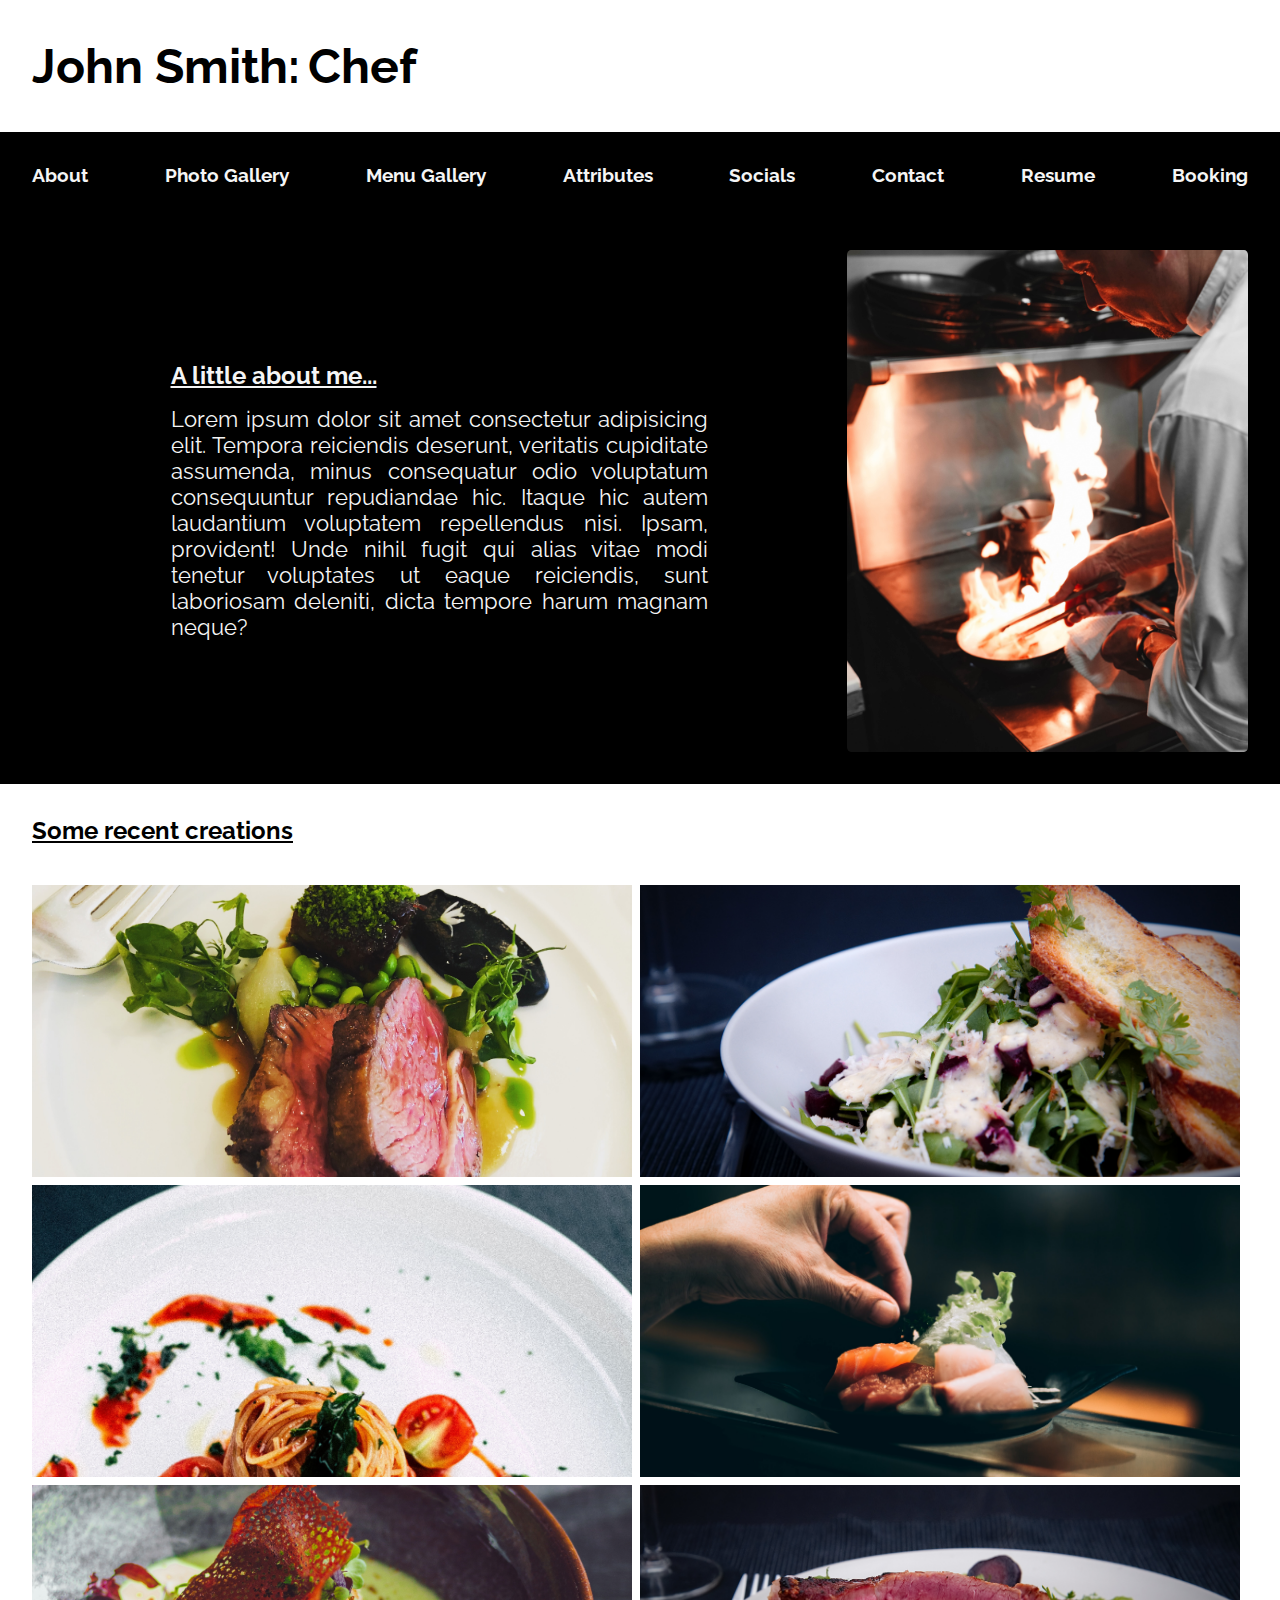
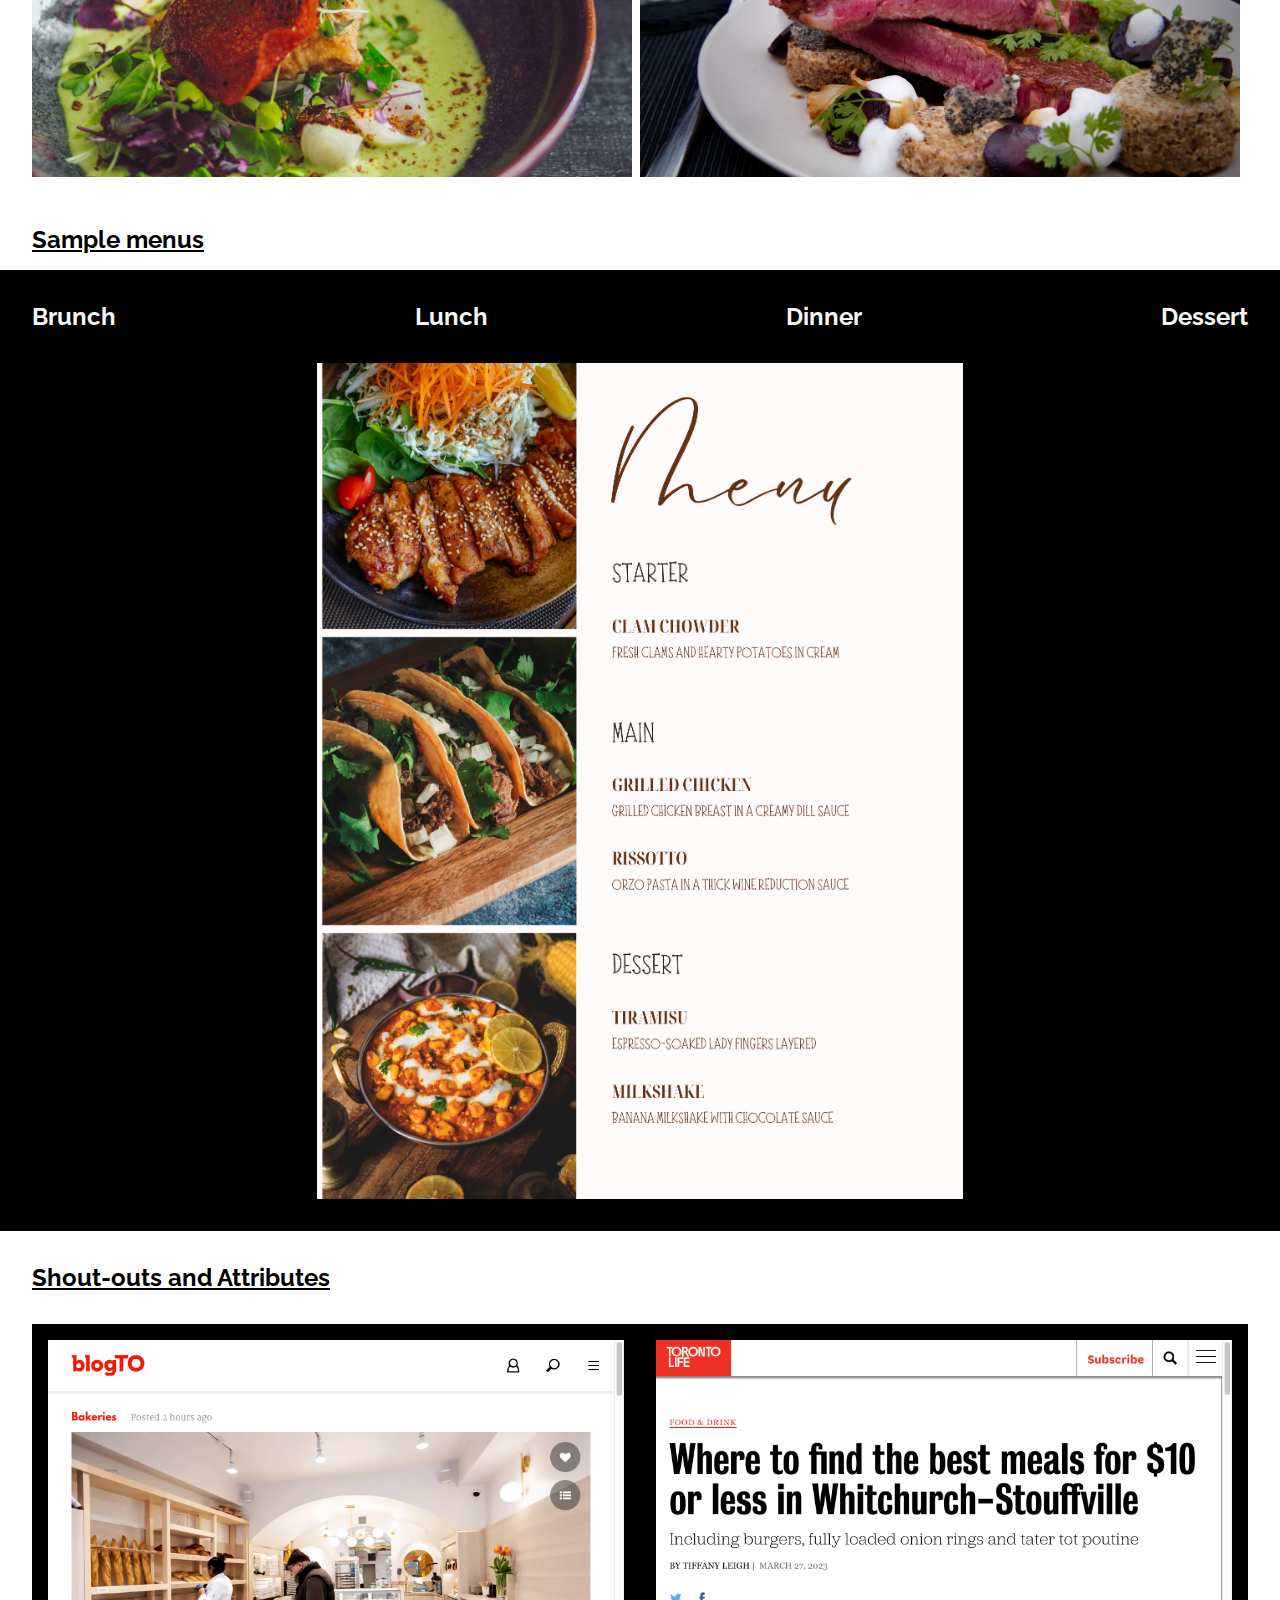
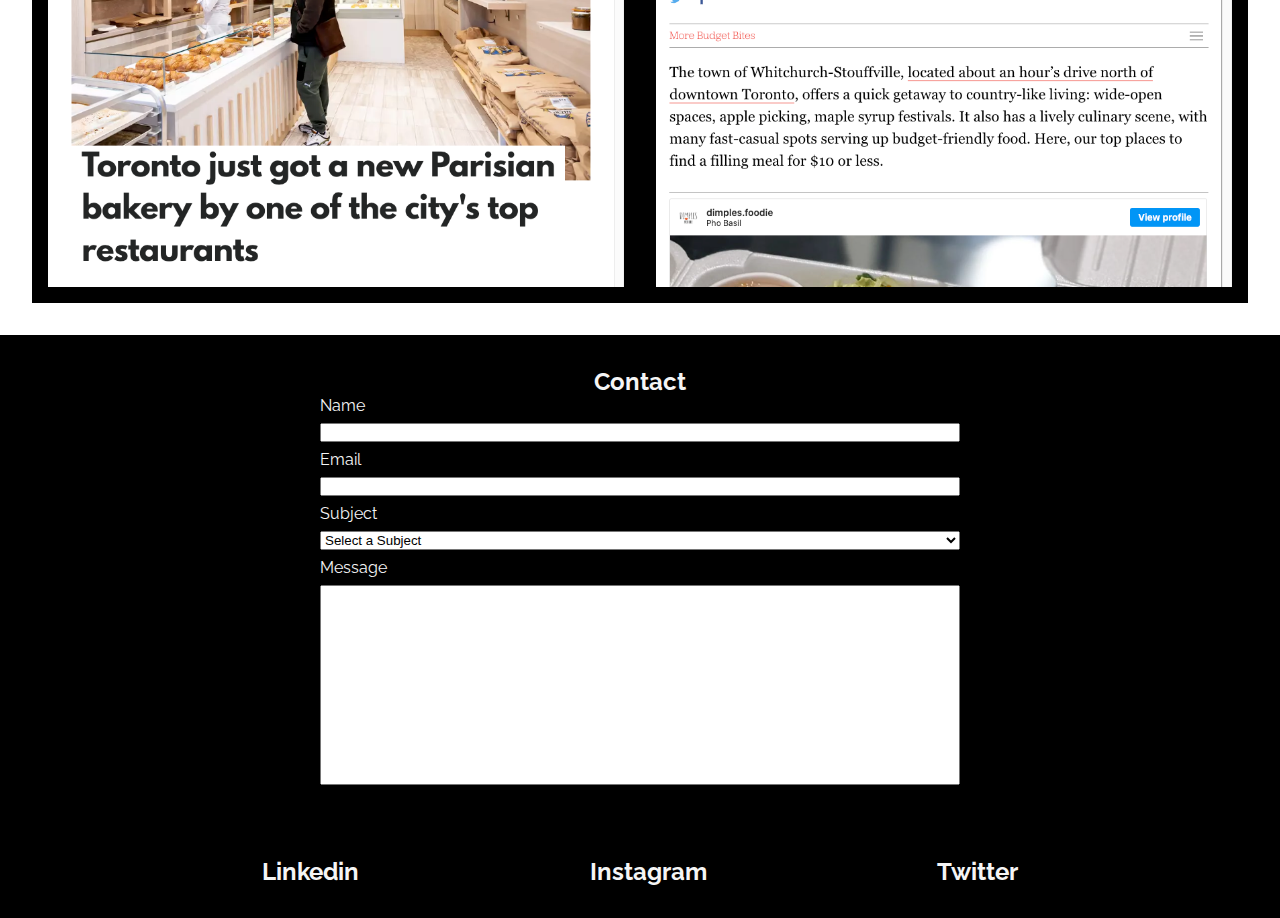
<file: index.html>
<!DOCTYPE html>
<html lang="en">
  <head>
    <script src="main.js"></script>
    <meta charset="UTF-8" />
    <meta http-equiv="X-UA-Compatible" content="IE=edge" />
    <meta name="viewport" content="width=device-width, initial-scale=1.0" />
    <link rel="stylesheet" href="styles.css" />
    <link rel="preconnect" href="https://fonts.googleapis.com" />
    <link rel="preconnect" href="https://fonts.gstatic.com" crossorigin />
    <link
      href="https://fonts.googleapis.com/css2?family=Raleway:wght@100&family=Source+Sans+Pro&display=swap"
      rel="stylesheet"
    />
    <title>Chef Profile</title>
  </head>
  <body>
    <header class="header">
      <h1 class="name">John Smith:</h1>
      <h1 class="titles slide-in-blurred-top">Chef</h1>
      <!--
        <h2 class="titles">Caterer</h2>
        <h2 class="titles">Food Stylist</h2>
        <h2 class="titles">Private Chef</h2>
      -->
      <img
        id="hamburger-menu-icon"
        class="hamburger-menu-icon"
        src="images/thin-hamburger-menu-icon.svg"
        alt="menu icon"
        onclick="mobileNav(); iconSpin()"
      />
    </header>
    <nav class="main-menu">
      <ul class="main-menu-list" id="main-menu-list">
        <h3>
          <li class="main-menu-link"><a href="#about">About</a></li>
        </h3>
        <h3>
          <li class="main-menu-link">
            <a href="#photo-gallery">Photo Gallery</a>
          </li>
        </h3>
        <h3>
          <li class="main-menu-link">
            <a href="#menu-section">Menu Gallery</a>
          </li>
        </h3>
        <h3>
          <li class="main-menu-link"><a href="#attributes">Attributes</a></li>
        </h3>
        <h3>
          <li class="main-menu-link"><a href="#socials">Socials</a></li>
        </h3>
        <h3>
          <li class="main-menu-link"><a href="#contact">Contact</a></li>
        </h3>
        <h3>
          <li class="main-menu-link"><a href="#contact">Resume</a></li>
        </h3>
        <h3>
          <li class="main-menu-link"><a href="#contact">Booking </a></li>
        </h3>
      </ul>
    </nav>

    <section class="about" id="about">
      <div class="about-text-container">
        <h2 class="about-title">A little about me...</h2>
        <p class="about-paragraph">
          Lorem ipsum dolor sit amet consectetur adipisicing elit. Tempora
          reiciendis deserunt, veritatis cupiditate assumenda, minus consequatur
          odio voluptatum consequuntur repudiandae hic. Itaque hic autem
          laudantium voluptatem repellendus nisi. Ipsam, provident! Unde nihil
          fugit qui alias vitae modi tenetur voluptates ut eaque reiciendis,
          sunt laboriosam deleniti, dicta tempore harum magnam neque?
        </p>
      </div>
      <img src="images/profile.jpg" alt="Profile Photo" class="profile-photo" />
    </section>
    <h2 class="photo-gallery-title">Some recent creations</h2>
    <section class="photo-gallery" id="photo-gallery">
      <img src="images/img03.jpg" alt="food photo" class="gallery-image" />
      <img src="images/img02.jpg" alt="food photo" class="gallery-image" />
      <img src="images/img01.jpg" alt="food photo" class="gallery-image" />
      <img src="images/img04.jpg" alt="food photo" class="gallery-image" />
      <img src="images/img05.jpg" alt="food photo" class="gallery-image" />
      <img src="images/img06.jpg" alt="food photo" class="gallery-image" />
    </section>
    <h2 class="photo-gallery-title">Sample menus</h2>
    <section class="menu-section" id="menu-section">
      <nav class="menu-nav">
        <ul class="menu-nav-list">
          <h2>
            <li class="menu-nav-link menu-nav-link01">
              <a href="images/Brunch.png">Brunch</a>
            </li>
          </h2>
          <h2>
            <li class="menu-nav-link"><a href="images/Lunch.png">Lunch</a></li>
          </h2>
          <h2>
            <li class="menu-nav-link">
              <a href="images/Dinner.png">Dinner</a>
            </li>
          </h2>
          <h2>
            <li class="menu-nav-link">
              <a href="images/Dessert.png">Dessert</a>
            </li>
          </h2>
        </ul>
      </nav>
      <div class="menu-container">
        <img
          src="images/Dinner.png"
          alt="food menu 1"
          class="food-menu-image"
        />
      </div>
    </section>
    <section class="attributes" id="attributes">
      <h2 class="attributes-title">Shout-outs and Attributes</h2>
      <div class="attributes-img-container">
        <img
          class="attribute-photo"
          src="images/blogTO.png"
          alt="BlogTo photo"
        />
        <img class="attribute-photo" src="images/TorontoLife.png" alt="" />
      </div>
    </section>
    <section class="contact" id="contact">
      <h2 class="contact-title">Contact</h2>
      <div class="contact-container">
        <form action="#">
          <label for="contact-name" class="contact-label">Name</label>
          <input type="text" id="contact-name" class="contact-input" />
          <label for="contact-email" class="contact-label">Email</label>
          <input type="email" id="contact-email" class="contact-input" />
          <label for="contact-subject" class="contact-label">Subject</label>
          <select id="contact-subject" class="contact-input">
            <option value="">Select a Subject</option>
            <option value="1">Book for a private event</option>
            <option value="2">Request a resume</option>
            <option value="3">Food Styling</option>
            <option value="4">Just saying hi</option>
          </select>
          <label for="contact-message" class="contact-label">Message</label>
          <input
            type="text"
            id="contact-message"
            class="contact-input"
            style="height: 200px"
          />
        </form>
      </div>
    </section>
    <section class="socials" id="socials">
      <h2><a href="#">Linkedin</a></h2>
      <h2><a href="#">Instagram</a></h2>
      <h2><a href="#">Twitter</a></h2>
    </section>
  </body>
</html>
</file>
<file: styles.css>
* {
  margin: 0;
  padding: 0;
  box-sizing: border-box;
  color: black;
}

html {
  scroll-behavior: smooth;
}

body {
  font-family: "Raleway", sans-serif;
}

.header {
  margin-top: 16px;
  margin-bottom: 16px;
  padding: 32px;
  display: flex;
  align-items: center;
  justify-content: flex-start;
  max-height: 100px;
}

header > h1 {
  font-weight: 700;
  font-size: 48px;
}

.titles {
  padding-left: 8px;
}

.main-menu {
  display: flex;
  background-color: black;
}

.main-menu-list {
  text-decoration: none;
  width: 100%;
  display: flex;
  list-style-type: none;
  justify-content: space-between;
  padding: 32px;
}

.main-menu-link > a {
  text-decoration: none;
  color: whitesmoke;
}

#hamburger-menu-icon {
  display: none;
}

section {
  padding: 32px;
}

.about {
  background-color: black;
  display: flex;
  align-items: center;
  justify-content: center;
  text-align: justify;
}

.about-title {
  margin: auto;
  width: 66%;
  color: whitesmoke;
  padding-bottom: 16px;
  text-decoration: underline;
}

.about-paragraph {
  font-size: 22px;
  margin: auto;
  color: whitesmoke;
  width: 66%;
}

.profile-photo {
  width: 33%;
  border-radius: 1%;
}

.photo-gallery-title {
  padding: 32px 0 16px 32px;
  text-decoration: underline;
}

.photo-gallery {
  display: flex;
  flex-wrap: wrap;
  flex-direction: row;
  padding: 16px 32px;
}

.gallery-image {
  width: 50%;
  height: 300px;
  object-fit: cover;
  padding: 8px 8px 0 0;
}

/* This is a repeat of main nav -------------------------*/
.menu-section {
  padding: 0px;
  background-color: black;
}

.menu-nav {
  width: 100%;
  display: flex;
  background-color: black;
}

.menu-nav-list {
  text-decoration: none;
  width: 100%;
  display: flex;
  list-style-type: none;
  justify-content: space-between;
  padding: 32px 32px 0 32px;
}

.menu-nav-link > a {
  text-decoration: none;
  color: whitesmoke;
}

/*-------------------------------------------------------*/

.menu-section {
  width: 100%;
  display: block;
}

.menu-container {
  display: flex;
  justify-content: center;
  width: 100%;
}

.food-menu-image {
  max-height: 100vh;
  padding: 32px;
}

.attributes {
  padding-top: 0px;
}

.attributes-title {
  padding: 32px 0 32px 0;
  text-decoration: underline;
}

.attributes-img-container {
  max-width: 100%;
  display: flex;
  background-color: black;
}

.attribute-photo {
  flex-wrap: wrap;
  max-width: 50%;
  padding: 16px;
}

.contact {
  background-color: black;
}

.contact-title {
  color: whitesmoke;
  text-align: center;
}

.contact-container {
  display: flex;
  justify-content: center;
  max-width: 100%;
  background-color: black;
}

.contact-label {
  color: whitesmoke;
}

.contact-input {
  display: block;
  width: 50vw;
  margin-top: 8px;
  margin-bottom: 8px;
}

.socials {
  display: flex;
  justify-content: space-evenly;
  padding: 32px 0;
  width: 100vw;
  background-color: black;
  color: whitesmoke;
  padding: 32px;
}

.socials > h2 > a {
  color: whitesmoke;
  text-decoration: none;
}

@media screen and (max-width: 800px) {
  header > h1 {
    font-size: 32px;
  }
  .main-menu-list {
    display: none;
  }
  .main-menu-list--active {
    display: block;
  }
  #hamburger-menu-icon {
    display: block;
    margin-left: auto;
    width: 32px;
  }
  .main-menu-link {
    width: 100%;
    border-bottom: 1px solid white;
  }

  .main-menu-link > a {
    text-decoration: none;
  }

  .photo-gallery {
    width: 100%;
    display: block;
    padding: 0;
  }
  .gallery-image {
    width: 100%;
    object-fit: cover;
    padding: 0px;
  }
  .photo-gallery-title {
    padding-bottom: 32px;
  }
  .about {
    display: block;
    text-align: justify;
  }

  .about-paragraph {
    font-size: 18px;
    width: 100%;
  }

  .profile-photo {
    width: 100%;
    padding-top: 8px;
  }
  .about-title {
    margin: 0 0 0 0;
  }
  .menu-nav-link > a {
    font-size: 16px;
  }
  .food-menu-image {
    width: 100%;
    padding: 32px;
  }
}

.rotate-center {
  -webkit-animation: rotate-center 0.6s ease-in-out both;
  animation: rotate-center 0.6s ease-in-out both;
}
@-webkit-keyframes rotate-center {
  0% {
    -webkit-transform: rotate(0);
    transform: rotate(0);
  }
  100% {
    -webkit-transform: rotate(360deg);
    transform: rotate(360deg);
  }
}
@keyframes rotate-center {
  0% {
    -webkit-transform: rotate(0);
    transform: rotate(0);
  }
  100% {
    -webkit-transform: rotate(360deg);
    transform: rotate(360deg);
  }
}

.slide-in-blurred-top {
  -webkit-animation: slide-in-blurred-top 1s cubic-bezier(0.23, 1, 0.32, 1) both;
  animation: slide-in-blurred-top 1s cubic-bezier(0.23, 1, 0.32, 1) both;
}

@-webkit-keyframes slide-in-blurred-top {
  0% {
    -webkit-transform: translateY(-1000px) scaleY(2.5) scaleX(0.2);
    transform: translateY(-1000px) scaleY(2.5) scaleX(0.2);
    -webkit-transform-origin: 50% 0%;
    transform-origin: 50% 0%;
    -webkit-filter: blur(40px);
    filter: blur(40px);
    opacity: 0;
  }
  100% {
    -webkit-transform: translateY(0) scaleY(1) scaleX(1);
    transform: translateY(0) scaleY(1) scaleX(1);
    -webkit-transform-origin: 50% 50%;
    transform-origin: 50% 50%;
    -webkit-filter: blur(0);
    filter: blur(0);
    opacity: 1;
  }
}
@keyframes slide-in-blurred-top {
  0% {
    -webkit-transform: translateY(-1000px) scaleY(2.5) scaleX(0.2);
    transform: translateY(-1000px) scaleY(2.5) scaleX(0.2);
    -webkit-transform-origin: 50% 0%;
    transform-origin: 50% 0%;
    -webkit-filter: blur(40px);
    filter: blur(40px);
    opacity: 0;
  }
  100% {
    -webkit-transform: translateY(0) scaleY(1) scaleX(1);
    transform: translateY(0) scaleY(1) scaleX(1);
    -webkit-transform-origin: 50% 50%;
    transform-origin: 50% 50%;
    -webkit-filter: blur(0);
    filter: blur(0);
    opacity: 1;
  }
}
</file>
